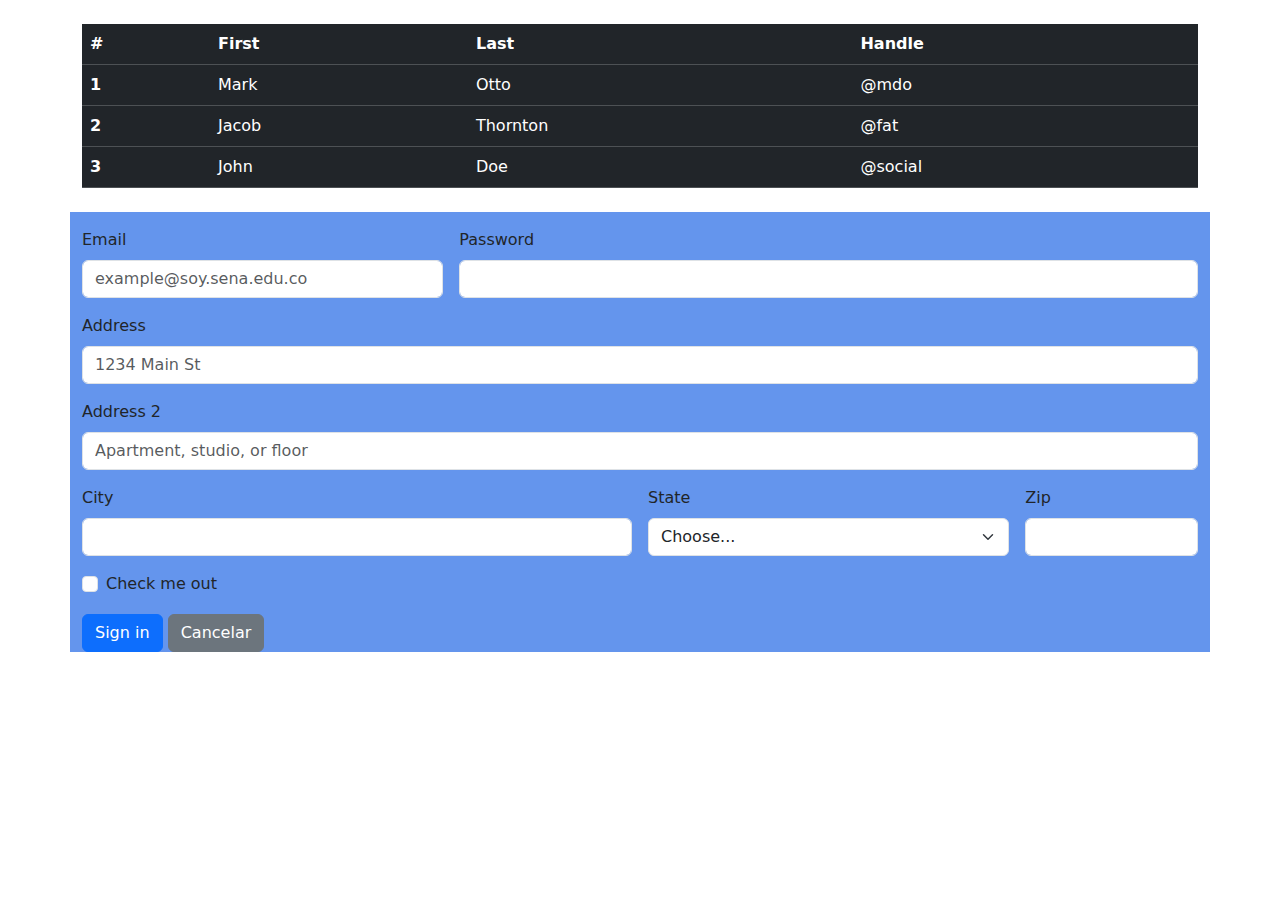
<file: index.html>
<!DOCTYPE html>
<html lang="en">
<head>
    <meta charset="UTF-8">
    <meta name="viewport" content="width=device-width, initial-scale=1.0">
    <title>Document</title>
    <link rel="stylesheet" href="./bootstrap-5.3.8/css/bootstrap.min.css">
    <link rel="stylesheet" href="bootstrap-5.3.8/css/miEstilo.css">
</head>
<body>
    <!--
    <div class="container-fluid ">
        <h1>Hola Mundo</h1>
    </div>
    <div class="container-fluid text-center">
        <div class="row " >
            <div class="col">
                Column 1
            </div>
            <div class="col">
                Column 2
            </div>
            <div class="col">
                Column 3
            </div>
        </div>
        <div class="row" >
            <div class="col">
                Column 1
            </div>
            <div class="col">
                Column 2
            </div>
            <div class="col">
                Column 3
            </div>
            <div class="col">
                Column 4
            </div>
        </div>
        <div class="row">
            <div class="col-6">
                col-6
            </div>
            <div class="col-6">
                col-6
            </div>
        </div>
        <div class="row">
            <div class="col-1">
                col-1
            </div>
            <div class="col-1">
                col-2
            </div>
            <div class="col-1">
                col-3
            </div>
            <div class="col-1">
                col-4
            </div>
            <div class="col-1">
                col-5
            </div>
            <div class="col-1">
                col-6
            </div>
            <div class="col-1">
                col-7
            </div>
            <div class="col-1">
                col-8
            </div>
            <div class="col-1">
                col-9
            </div>
            <div class="col-1">
                col-10
            </div>
            <div class="col-1">
                col-11
            </div>
            <div class="col-1">
                col-12
            </div>
        </div>
        <div class="row">
            <div class="col-4">
                col-4
            </div>
            <div class="col-2">
                col-2
            </div>
            <div class="col-6">
                <div class="row">
                    <div class="col-4">
                        col-4
                    </div>
                     <div class="col-4">
                        col-4
                    </div>
                     <div class="col-4">
                        col-4
                    </div>
                </div>
            </div>
        </div>

        <br>
        <div class="container-fluid text-center">
            <div class="row row-cols-4">
                <div class="col">Column</div>
                <div class="col">Column</div>
                <div class="col-6">Column</div>
                <div class="col">Column</div>
            </div>
        </div>


    </div>
    <div class="container text-end">
        <div class="row align-items-end miclase">
            <div class="col">
                col1
            </div>
            <div class="col">
                col2
            </div>
            <div class="col">
                col3
            </div>

        </div>

    </div>-->
    <br>
    <div class="container">
        <table class="table table-dark">
            <thead>
                <tr>
                <th scope="col">#</th>
                <th scope="col">First</th>
                <th scope="col">Last</th>
                <th scope="col">Handle</th>
                </tr>
            </thead>
            <tbody>
                <tr>
                <th scope="row">1</th>
                    <td>Mark</td>
                    <td>Otto</td>
                    <td>@mdo</td>
                </tr>
                <tr>
                <th scope="row">2</th>
                    <td>Jacob</td>
                    <td>Thornton</td>
                    <td>@fat</td>
                </tr>
                <tr>
                <th scope="row">3</th>
                    <td>John</td>
                    <td>Doe</td>
                    <td>@social</td>
                </tr>
            </tbody>
        </table>
    </div>
    <br>
    <div class="container" style="background-color: cornflowerblue;">
        <form class="row g-3">
            <div class="col-md-4">
                <label for="inputEmail4" class="form-label">Email</label>
                <input type="email" class="form-control" id="inputEmail4" placeholder="example@soy.sena.edu.co">
            </div> 
            <div class="col-md-8">
                <label for="inputPassword4" class="form-label">Password</label>
                <input type="password" class="form-control" id="inputPassword4">
            </div>
            <div class="col-12">
                <label for="inputAddress" class="form-label">Address</label>
                <input type="text" class="form-control" id="inputAddress" placeholder="1234 Main St">
            </div>
            <div class="col-12">
                <label for="inputAddress2" class="form-label">Address 2</label>
                <input type="text" class="form-control" id="inputAddress2" placeholder="Apartment, studio, or floor">
            </div>
            <div class="col-md-6">
                <label for="inputCity" class="form-label">City</label>
                <input type="text" class="form-control" id="inputCity">
            </div>
            <div class="col-md-4">
                <label for="inputState" class="form-label">State</label>
                <select id="inputState" class="form-select">
                <option selected>Choose...</option>
                <option>...</option>
                </select>
            </div>
            <div class="col-md-2">
                <label for="inputZip" class="form-label">Zip</label>
                <input type="text" class="form-control" id="inputZip">
            </div>
            <div class="col-12">
                <div class="form-check">
                <input class="form-check-input" type="checkbox" id="gridCheck">
                <label class="form-check-label" for="gridCheck">
                    Check me out
                </label>
                </div>
            </div>
            <div class="col-12">
                <button type="submit" class="btn btn-primary">Sign in</button>
                <button type="button" class="btn btn-secondary">Cancelar</button>
            </div>
        </form>

    </div>



    <script src="./bootstrap-5.3.8/js/bootstrap.bundle.min.js"></script>
</body>
</html>
</file>
<file: bootstrap-5.3.8/css/miEstilo.css>
/*div{
    background-color: lightskyblue;
    border: 2px solid blue;
}*/

.col, .col-6{
    border:1px solid rgb(12, 102, 228);
}
.miclase{
   height: 500px;
}
</file>
